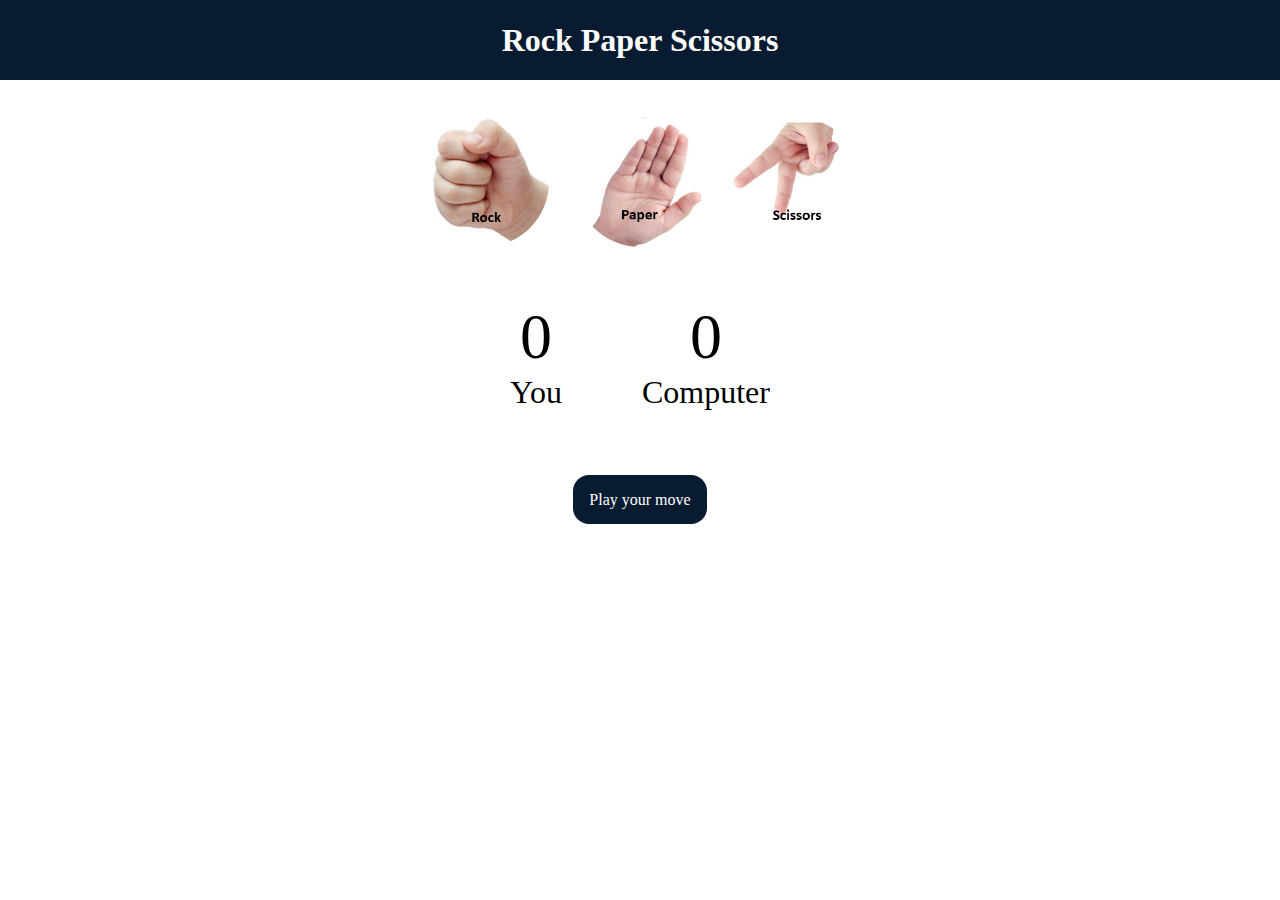
<file: rps.html>
<!DOCTYPE html>
<html>
<head>
	<meta charset="utf-8">
	<meta name="viewport" content="width=device-width, initial-scale=1">
	<title>Rock Paper Scissors</title>

	<!--code for font awesome cdn--->
	<!--link rel="stylesheet" href="https://cdnjs.cloudflare.com/ajax/libs/font-awesome/4.7.0/css/font-awesome.min.css"-->
	<!--code for font awesome cdn--->

	<!--code for linking CSS file--->
	<link rel="stylesheet" type="text/css" href="css/rps.css">
	<!--code for linking CSS file--->
</head>

	<h1>Rock Paper Scissors</h1>
	<div class = "choices">
		<div class = "choice" id = "Rock"><img src="./images/Rock.jpg"></div>
		<div class = "choice" id ="Paper"><img src="./images/Paper.jpg"></div>
		<div class = "choice" id = "Scissors"><img src="./images/Scissors.jpg"></div>
	</div>

	<div class="score-board">
		<div class="score">
			<p id = "user-score">0</p>
			<p>You</p>
		</div>
		<div class="score">
			<p id = "comp-score">0</p>
			<p>Computer</p>
		</div>
	</div>

	<div class="msg-container">
		<p id= "msg">Play your move</p>
	</div>
<body>
	

<script src="js/rps.js"></script>

</body>

</html>
</file>
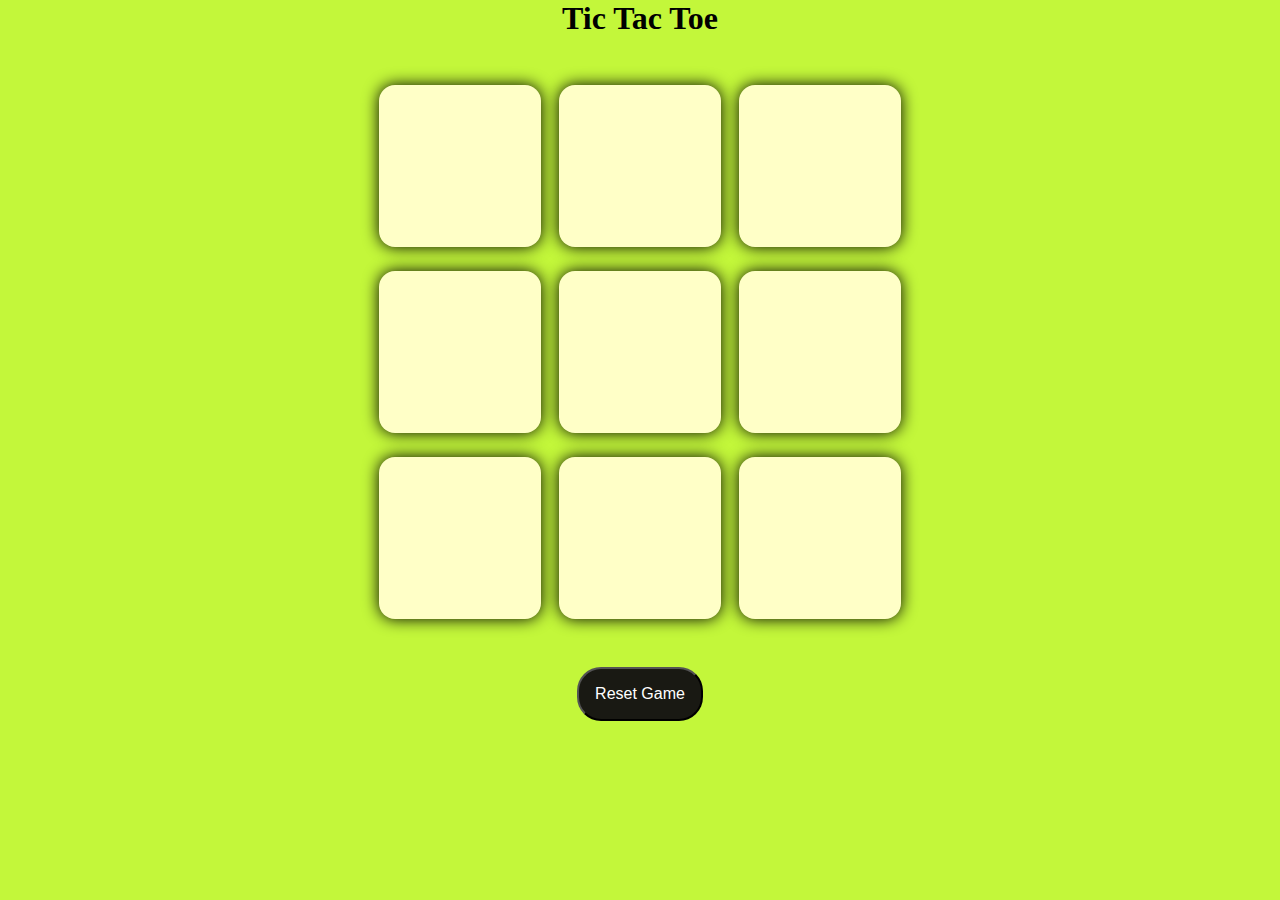
<file: tic.html>
<!DOCTYPE html>
<html>
<head>
	<meta charset="utf-8">
	<meta name="viewport" content="width=device-width, initial-scale=1">
	<title>Tic Tac Toe</title>

	<!--code for font awesome cdn--->
	<!--link rel="stylesheet" href="https://cdnjs.cloudflare.com/ajax/libs/font-awesome/4.7.0/css/font-awesome.min.css"-->
	<!--code for font awesome cdn--->

	<!--code for linking CSS file--->
	<link rel="stylesheet" type="text/css" href="css/tic.css">
	<!--code for linking CSS file--->
</head>


<body>

	<div class= "msg-container hide">
		<div id= "msg">Winner</div>
		<button id="game-btn">New Game</button>
	</div>

	<h1>Tic Tac Toe</h1>
	<main>
		<div class="container">
			<div class="game">
				<button class = "box"></button>
				<button class = "box"></button>
				<button class = "box"></button>
				<button class = "box"></button>
				<button class = "box"></button>
				<button class = "box"></button>
				<button class = "box"></button>
				<button class = "box"></button>
				<button class = "box"></button>
				
			</div>
		</div>
		<button id ="reset-btn">Reset Game</button>
				
	</main>



<script src="js/tic.js"></script>

</body>

</html>
</file>
<file: css/rps.css>
* {
	margin: 0;
	padding: 0;
	text-align: center;
}

h1 {
	height: 5rem;
	line-height: 5rem;
	justify-content: center;
	color: #fff;
	background-color: #081b31;
}

.choices {
	display: flex;
	justify-content: center;
	align-items: center;
	gap: 1rem;
	margin-top: 2rem;
	align-items: center;
}

.choice {
	height: 140px;
	width: 140px;
	border-radius: 50%;
	display: flex;
	justify-content: center;
	align-items: center;
}

img {
	height: 130px;
	width: 130px;
	
	border-radius: 50%;
}

.choice:hover{
	cursor: pointer;
	background-color: #081b31;
}

.score-board {
	display: flex;
	justify-content: center;
	align-items: center;
	font-size: 2rem;
	margin-top: 3rem;
	gap: 5rem;
}

.msg-container {
	margin-top: 5rem;
}

#user-score, #comp-score {
	font-size: 4rem;
}

#msg {
	background-color: #081b31;
	color: #fff;
	padding: 1rem;
	border-radius: 1rem;
	display: inline;
	font-size: 1rem;
	justify-content: center;
	word-wrap: normal;
}
</file>
<file: css/tic.css>
* {
	margin: 0;
	padding: 0;
	
}
 
 body {
	background-color: #c3f73a;
	text-align: center;
}

.container {
	height: 70vh;
	display: flex;
	flex-wrap: wrap;
	justify-content: center;
	align-items: center;
}

.game {
	height: 60vmin ;
	width: 60vmin;
	display: flex;
	flex-wrap: wrap;
	justify-content: center;
	align-items: center;
	gap: 2vmin;
}

.box {
	height: 18vmin;
	width: 18vmin;
	text-align: center;
	border-radius: 1rem;
	border: none;
	font-size: 4rem;
	box-shadow: 0 0 1rem rgba(0, 0, 0, 1.0);
	background-color: #ffffc7;

}

#reset-btn {
	padding: 1rem;
	font-size: 1rem;
	background-color: #191913;
	color: #fff;
	border-radius: 1.5rem;
}

#game-btn {
	padding: 1rem;
	font-size: 1rem;
	background-color: #191913;
	color: #fff;
	border-radius: 1.5rem;
}

@keyframes blink{
	0%, 100% {opacity: 1;}
	50% {opacity: 0;}
}
#msg {
	font-size: 8vmin;
	color: #ffffc7;
	animation: blink 1s linear infinite;
}

.msg-container {
	height: 100vmin;
	display: flex;
	flex-direction: column;
	justify-content: center;
	align-items: center;
	gap: 4rem;
}


.hide {
	display: none;
}
</file>
